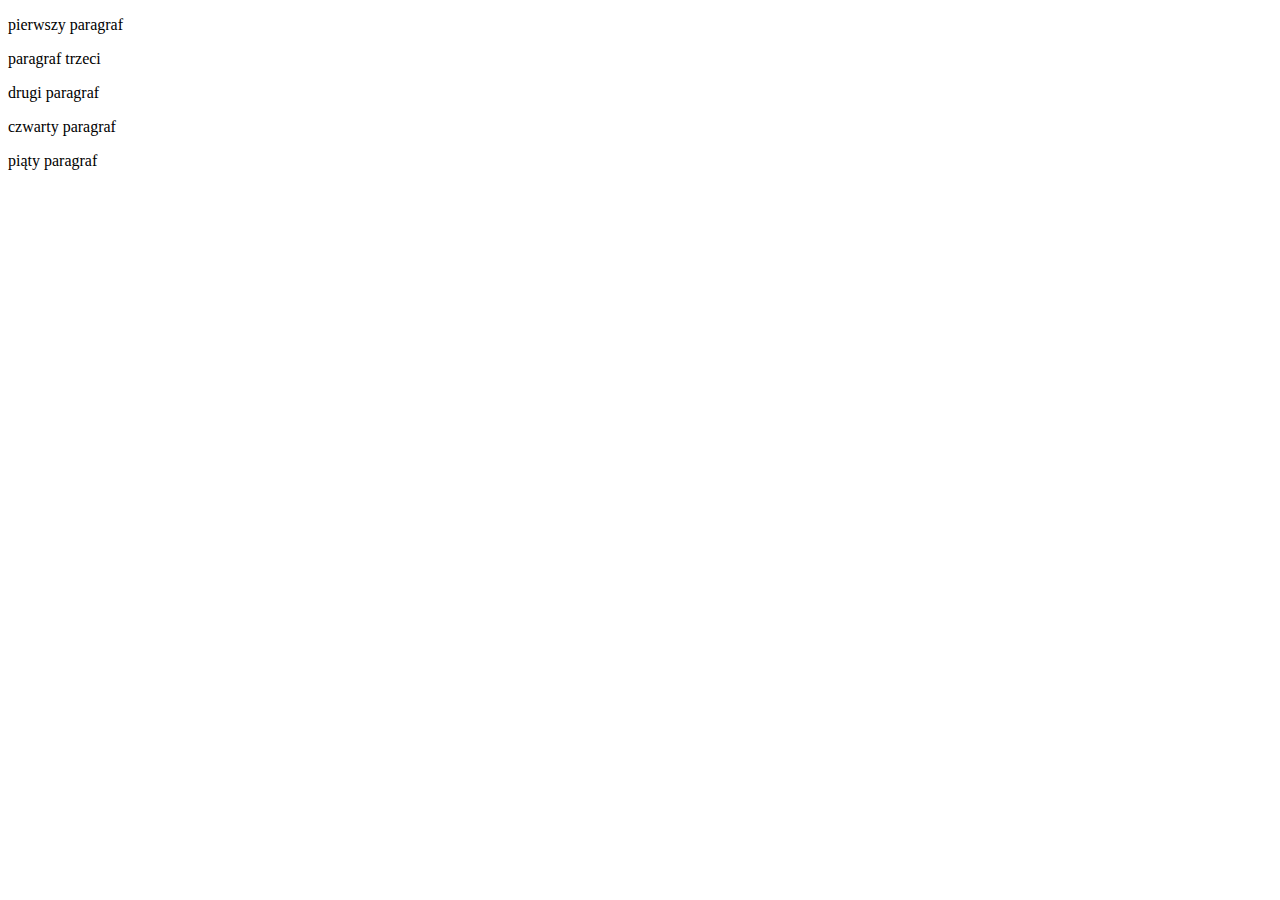
<file: index.html>
<!DOCTYPE html>
<html lang="en">
<head>
    <meta charset="UTF-8">
    <title>Document</title>
</head>
<body>
    <p>pierwszy paragraf</p>
    <p>paragraf trzeci</p>
    <p>drugi paragraf</p>
    <p>czwarty paragraf</p>
    <p>piąty paragraf</p>
</body>
</html>
</file>
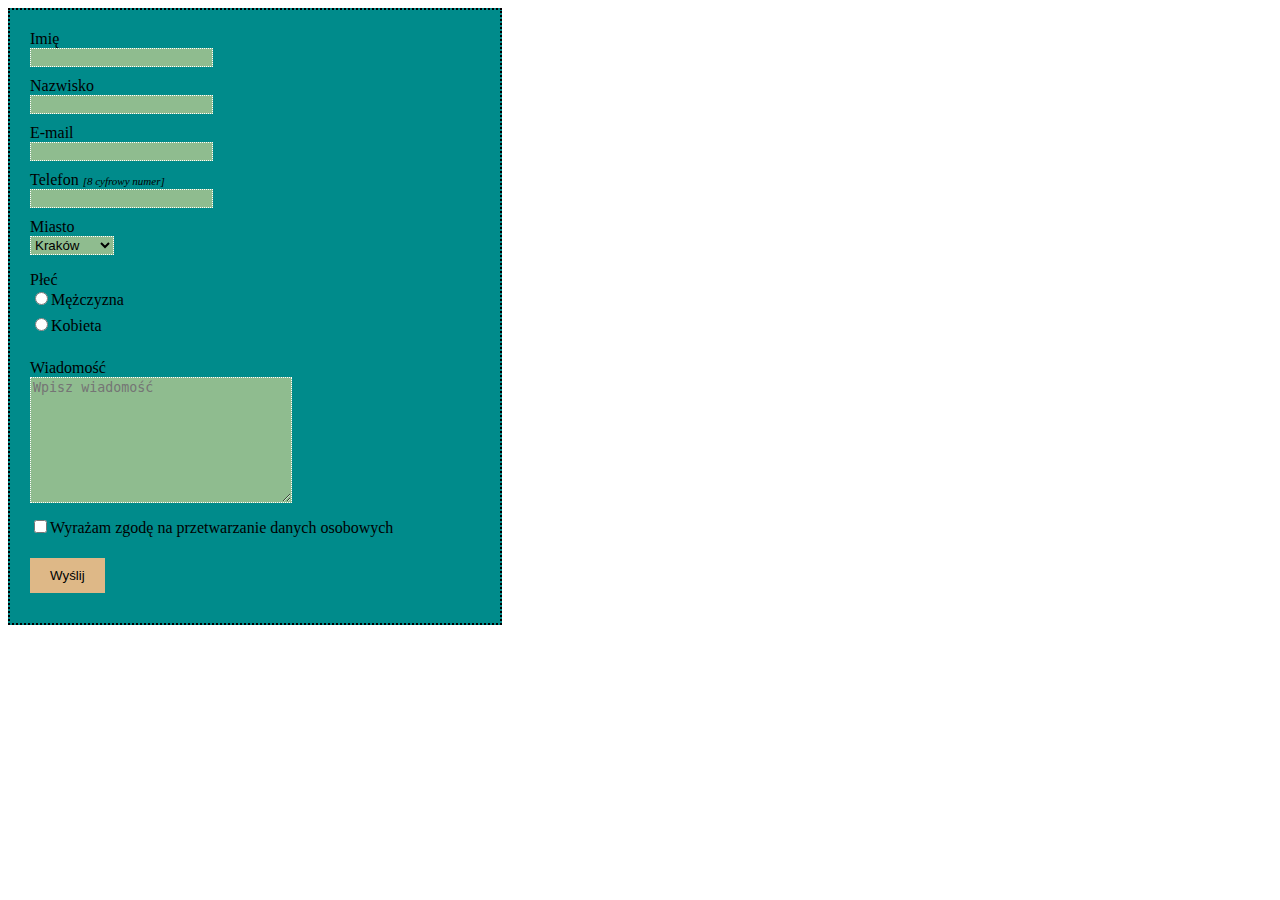
<file: zadania-domowe/1-formularz-html/index.html>
<!DOCTYPE html>
<html lang="en">
<head>
    <meta charset="UTF-8">
    <title>Document</title>
    <link rel="stylesheet" href="css/style.css">
</head>
<body>
    <form action="https://formspree.io/jq.kubala@gmail.com" method="POST">
        <label for="imie">Imię</label><input type="text" name="Imię" id="imie" required>
        <label for="nazwisko">Nazwisko</label><input type="text" name="Nazwisko" id="nazwisko" required>
        <label for="email">E-mail</label><input type="text" name="E-mail" id="email" required>
        <label for="telefon">Telefon <span id="osiemcyfr">[8 cyfrowy numer]</span></label><input type="tel" name="Telefon" id="telefon" pattern="[0-9]{9}" required>
        <label for="miasto">Miasto</label><select name="Miasto" id="miasto">
        <option value="Krakow">Kraków</option>
        <option value="Warszawa">Warszawa</option>
        <option value="Gdansk">Gdańsk</option>
        </select>
        <p>Płeć</p>
        <input type="radio" name="Plec" id="male" required><label for="male">Mężczyzna</label><br>
        <input type="radio" name="Plec" id="female"><label for="female">Kobieta</label><br><br>
        <label for="message">Wiadomość</label><textarea maxlength="1000" cols="30" rows="8" name="message" id="message" placeholder="Wpisz wiadomość" required></textarea><br>
        <input type="checkbox" name="checkbox" id="zgoda" required><label for="zgoda">Wyrażam zgodę na przetwarzanie danych osobowych</label>
        <input type="submit" value="Wyślij">
    </form>
</body>
</html>
</file>
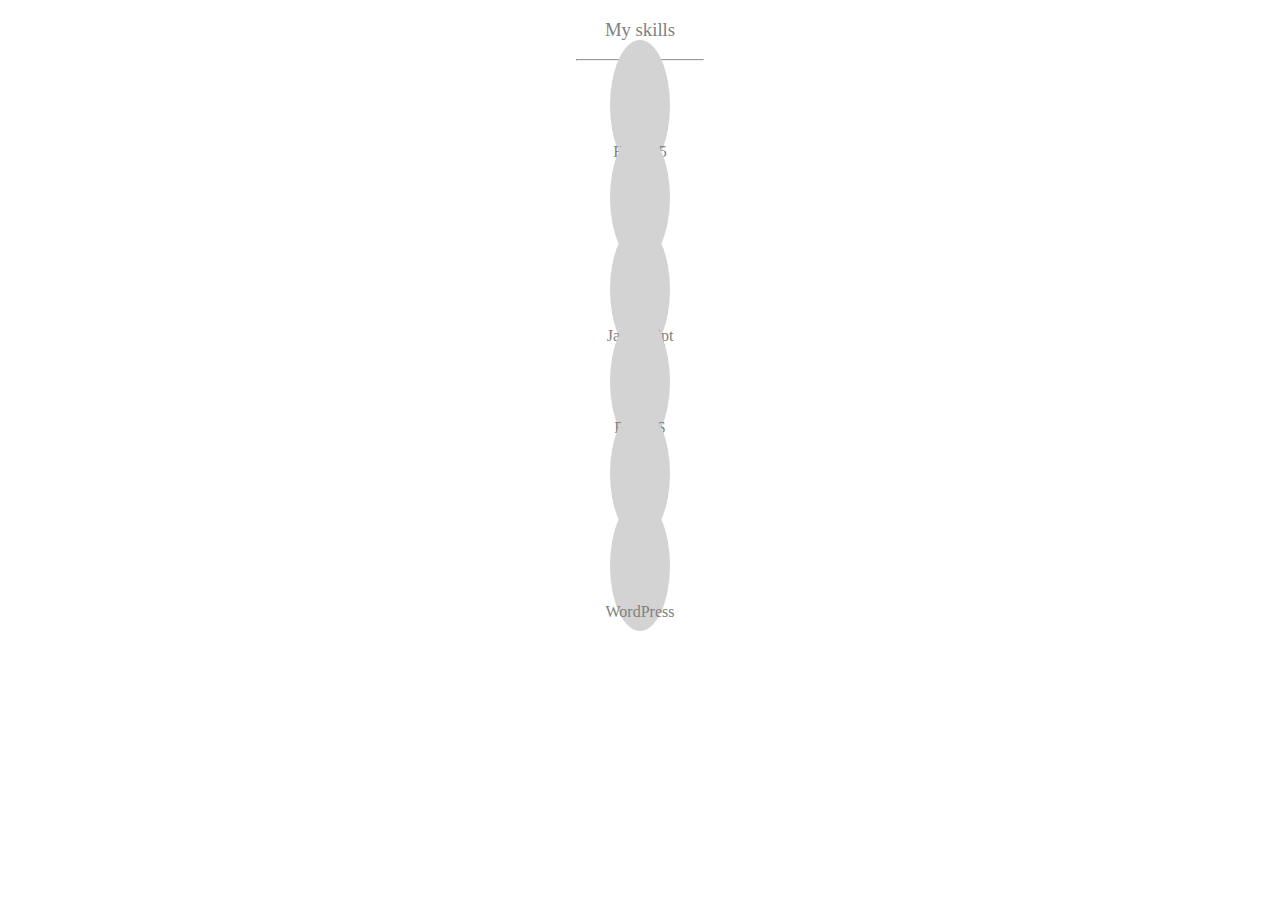
<file: zadania-domowe/bootstrap-1/index.html>
<!doctype html>
<html lang="en">

<head>
    <!-- Required meta tags -->
    <meta charset="utf-8">
    <meta name="viewport" content="width=device-width, initial-scale=1, shrink-to-fit=no">

    <!-- Font awesome -->
    <link rel="stylesheet" href="https://use.fontawesome.com/releases/v5.6.3/css/all.css" integrity="sha384-UHRtZLI+pbxtHCWp1t77Bi1L4ZtiqrqD80Kn4Z8NTSRyMA2Fd33n5dQ8lWUE00s/" crossorigin="anonymous">


    <!-- Bootstrap CSS -->
    <link rel="stylesheet" href="https://stackpath.bootstrapcdn.com/bootstrap/4.2.1/css/bootstrap.min.css" integrity="sha384-GJzZqFGwb1QTTN6wy59ffF1BuGJpLSa9DkKMp0DgiMDm4iYMj70gZWKYbI706tWS" crossorigin="anonymous">

    <!-- Custom styles -->
    <link rel="stylesheet" href="css/style.css">

    <title>Hello, world!</title>
</head>

<body>
    <header>
        <h3>My skills</h3>
        <hr width="10%">
    </header>

    <section>
        <div class="container">
            <div class="row">
                <div class="col-md-4 col-sm-6 col-12 item"><i class="fab fa-html5"></i><br>HTML5</div>

                <div class="col-md-4 col-sm-6 col-12 item"><i class="fab fa-css3-alt"></i><br>CSS3</div>
                <div class="col-md-4 col-sm-6 col-12 item"><i class="fab fa-js"></i><br>JavaScript</div>
                <div class="col-md-4 col-sm-6 col-12 item"><i class="fab fa-react"></i><br>ReactJS</div>
                <div class="col-md-4 col-sm-6 col-12 item"><i class="fab fa-git"></i><br>GIT</div>
                <div class="col-md-4 col-sm-6 col-12 item"><i class="fab fa-wordpress"></i><br>WordPress</div>

            </div>
        </div>
    </section>


    <!-- Optional JavaScript -->
    <!-- jQuery first, then Popper.js, then Bootstrap JS -->
    <script src="https://code.jquery.com/jquery-3.3.1.slim.min.js" integrity="sha384-q8i/X+965DzO0rT7abK41JStQIAqVgRVzpbzo5smXKp4YfRvH+8abtTE1Pi6jizo" crossorigin="anonymous"></script>
    <script src="https://cdnjs.cloudflare.com/ajax/libs/popper.js/1.14.6/umd/popper.min.js" integrity="sha384-wHAiFfRlMFy6i5SRaxvfOCifBUQy1xHdJ/yoi7FRNXMRBu5WHdZYu1hA6ZOblgut" crossorigin="anonymous"></script>
    <script src="https://stackpath.bootstrapcdn.com/bootstrap/4.2.1/js/bootstrap.min.js" integrity="sha384-B0UglyR+jN6CkvvICOB2joaf5I4l3gm9GU6Hc1og6Ls7i6U/mkkaduKaBhlAXv9k" crossorigin="anonymous"></script>
</body>

</html>
</file>
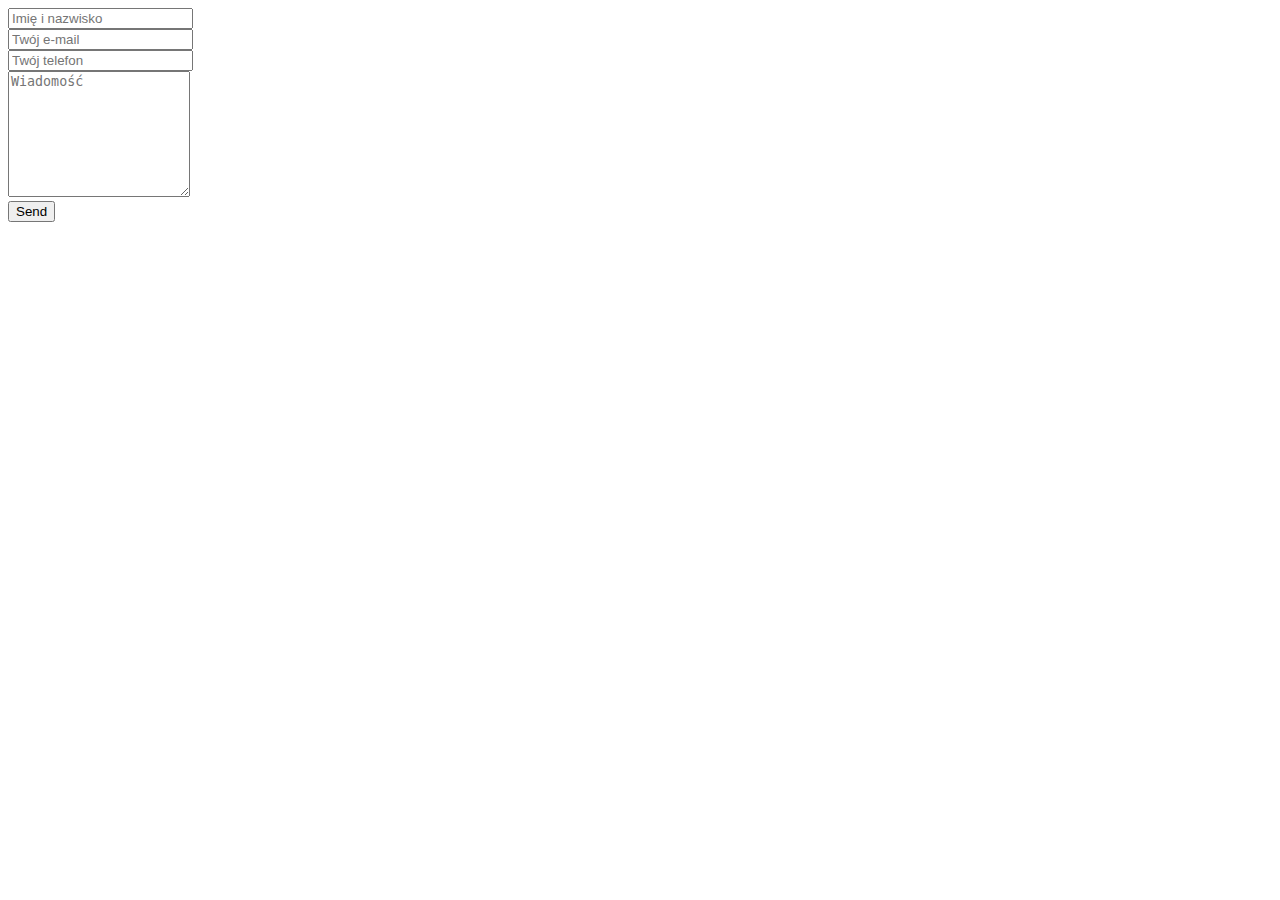
<file: zadania-domowe/formspree/index.html>
<!DOCTYPE html>
<html lang="en">

<head>
    <meta charset="UTF-8">
    <title>Document</title>
</head>

<body>
    <form action="https://formspree.io/jq.kubala@gmail.com" method="POST">
        <input type="text" name="name" placeholder="Imię i nazwisko"><br>
        <input type="email" name="_replyto" placeholder="Twój e-mail"><br>
        <input type="tel" name="phone" placeholder="Twój telefon"><br>
        <textarea maxlength="1000" cols="20" rows="8" name="message" placeholder="Wiadomość"></textarea><br>
        <input type="submit" value="Send">
        
    </form>
</body>

</html>
</file>
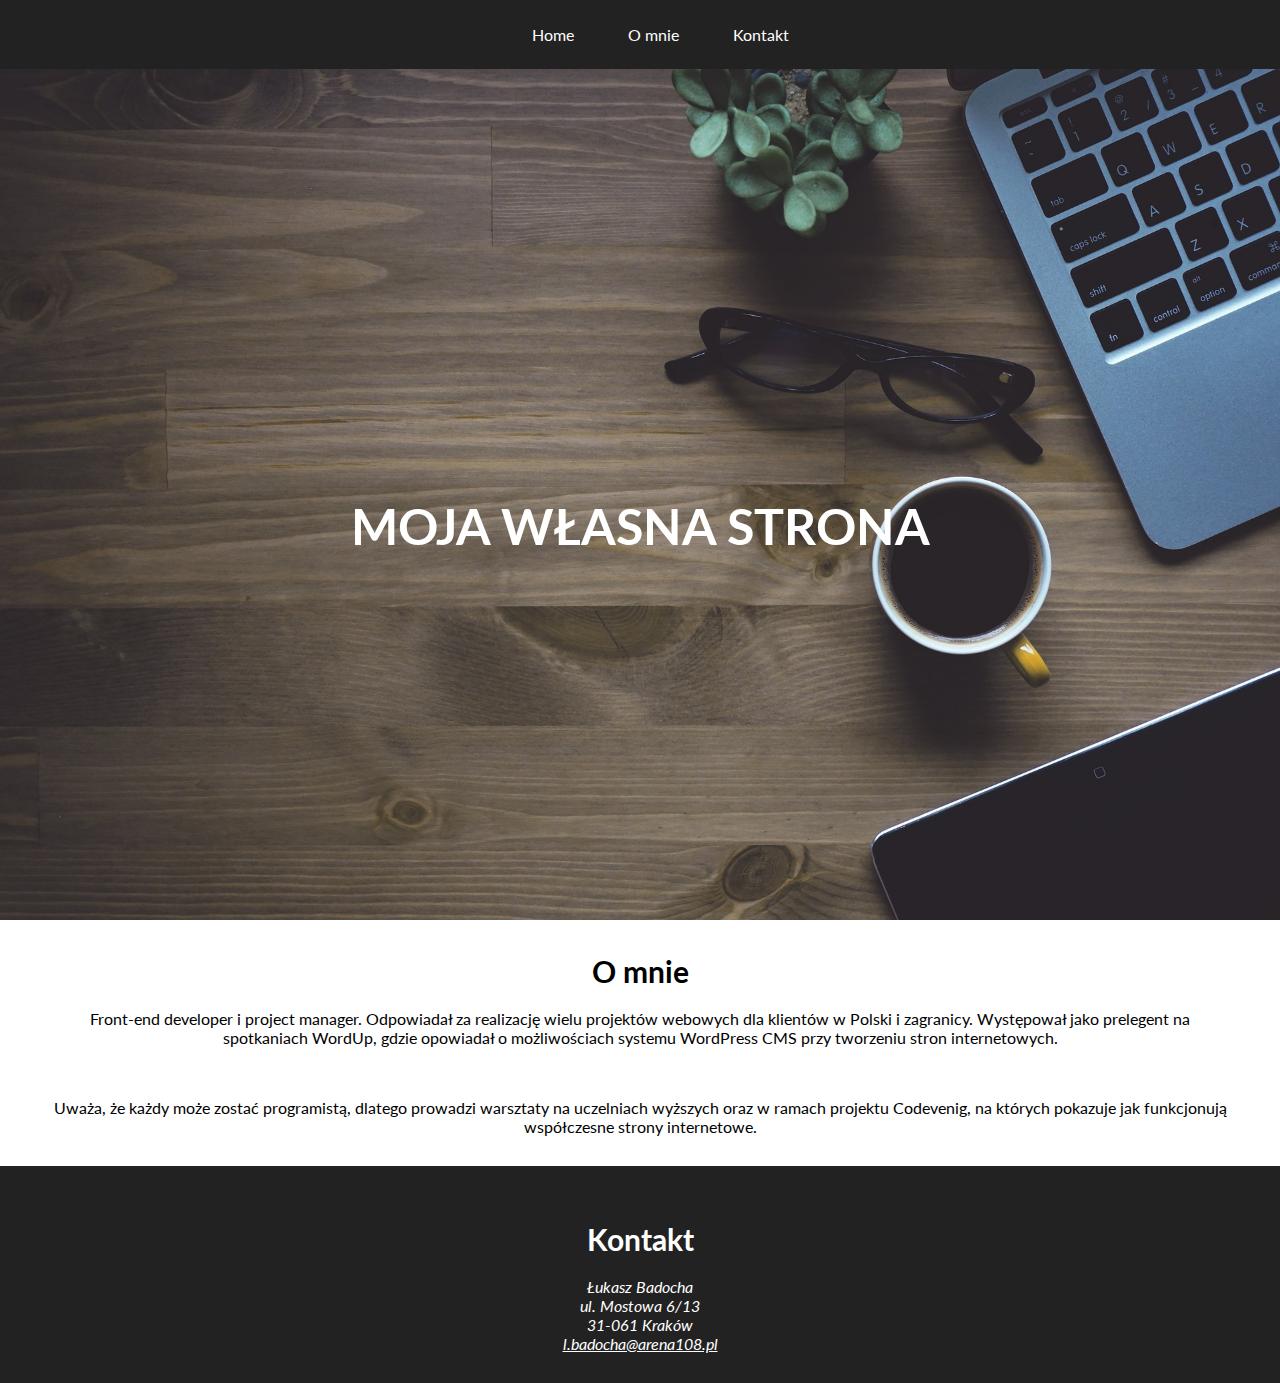
<file: zadania-domowe/projekt-do-poprawy/index.html>
<!DOCTYPE html>
<html lang="pl">

<head>
    <meta charset="UTF-8">
    <title>Warsztaty - HTML5 w praktyce</title>
    <link href='http://fonts.googleapis.com/css?family=Lato&subset=latin,latin-ext' rel='stylesheet' type='text/css'>
    <link rel="stylesheet" href="css/style.css">
</head>

<body>


    <nav id="menu">
        <ul>
            <li class="menu-item"><a href="#">Home</a></li>
            <li class="menu-item"><a href="#about">O mnie</a></li>
            <li class="menu-item"><a href="#contact">Kontakt</a></li>
        </ul>
    </nav>


    <header id="header">
        <img src="img/header-background.jpg" alt="Zdjęcie nagłówkowe">
        <p id="main-header-text">Moja własna strona</p>
    </header>

    <section id="about">
        <h2 id="about-header">O mnie</h2>
        <p class="about-content">Front-end developer i project manager. Odpowiadał za realizację wielu projektów webowych dla klientów w Polski i zagranicy. Występował jako prelegent na spotkaniach WordUp, gdzie opowiadał o możliwościach systemu WordPress CMS przy tworzeniu stron internetowych.</p>
        <br />

        <p class="about-content"> Uważa, że każdy może zostać programistą, dlatego prowadzi warsztaty na uczelniach wyższych oraz w ramach projektu Codevenig, na których pokazuje jak funkcjonują współczesne strony internetowe.</p>

    </section>


    <footer id="contact">
        <h2 id="contact-header">Kontakt</h2>
        <address id="contact-content">
            Łukasz Badocha<br />
            ul. Mostowa 6/13<br />
            31-061 Kraków<br />
            <a href="mailto:l.badocha@arena108.pl">l.badocha@arena108.pl</a>
        </address>
    </footer>

</body>

</html>
</file>
<file: zadania-domowe/1-formularz-html/css/style.css>
form
{
    width: 450px;
    background-color: darkcyan;
    border: 2px dotted black;
    padding: 20px;
}

p {
    margin-bottom: 0px;
}

textarea {
    margin-bottom:10px;
}

form input[type="checkbox"] {
    margin-bottom: 25px;
}

form input {
    margin-bottom: 10px;
}

form label {
    display: block;
}

form label[for*='male'],
form label[for='zgoda'] {
    display: inline-block;
}

form select,
form textarea,
form input {
    background-color: darkseagreen;
    outline: none;
    border: 1px dotted #fff;
}

form select:focus,
form input:focus,
form textarea:focus {
    background-color: lightgrey;
    border: 1px solid #fff;
    outline: none;
}

form input[type="submit"] {
    background-color: burlywood;
    display: block;
    border: none;
    padding: 10px 20px;
    font-weight: 400;
}

form span#osiemcyfr {
    font-style: italic;
    font-size: 11px;
}
</file>
<file: zadania-domowe/bootstrap-1/css/style.css>
* {
    text-align: center;
    color: gray;
    font-weight: 300;
}



i {
    padding: 30px;
    font-size:4em;
    color: darkgoldenrod;
    border-radius: 50%;
    background-color: lightgray;
}
</file>
<file: zadania-domowe/projekt-do-poprawy/css/style.css>
body {
  margin: 0;
  font-family: 'Lato', sans-serif;
}

#menu {
  text-align: center;
  background: #222;
  
}

#menu .menu-item {
  display: inline-block;
  padding: 25px;
  list-style: none;
}

#menu ul {
  margin: 0;
}

#menu .menu-item a{
  text-decoration: none;
  color: #fff;
}

#menu .menu-item a:hover{
  color: #999;
}

#header {
  position: relative;
  text-align: center;
}

#header img{
  width: 100%;
}

#header #main-header-text {
  position: absolute;
  top: 50%;
  font-size: 50px;
  font-weight: 700;
  margin: 0 auto;
  left: 0;
  right: 0;
  text-transform: uppercase;
  color: #fff;
  
}

#about {
  margin: 30px 0;
  padding: 0 50px;
}

#about #about-header{
  font-size: 30px;
  text-align: center;
  margin-bottom: 20px;
}

#about .about-content{
  text-align: center;
}

#contact {
  padding: 30px 50px;
  background: #222;
}

#contact #contact-header{
  font-size: 30px;
  text-align: center;
  margin-bottom: 20px;
  color: #fff;
}

#contact #contact-content {
  text-align: center;
  color: #fff;
}

#contact #contact-content a {
  color: #fff;
}

#contact #contact-content a:hover {
  color: #999;
}
</file>
